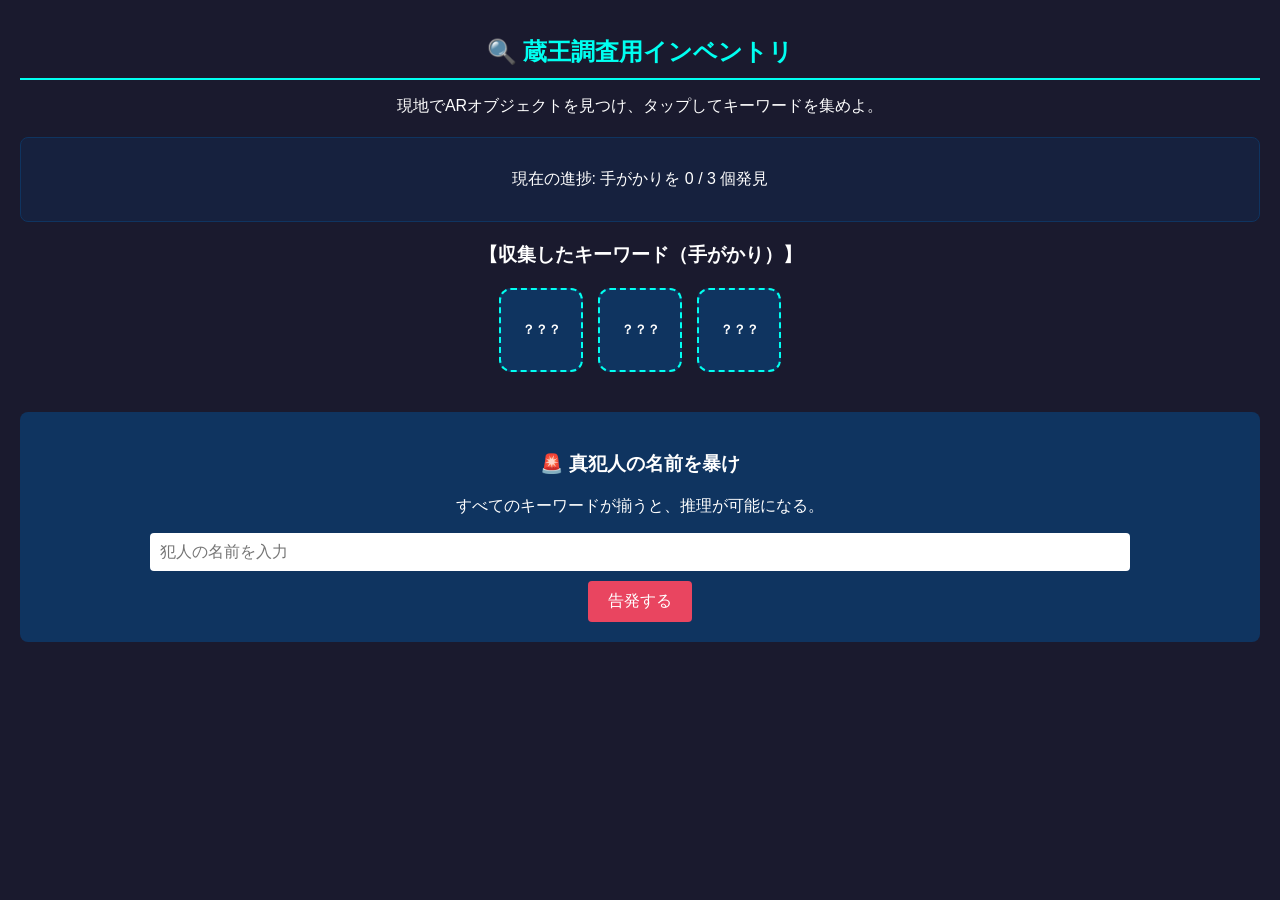
<file: index.html>
<!DOCTYPE html>
<html lang="ja">
<head>
    <meta charset="UTF-8">
    <meta name="viewport" content="width=device-width, initial-scale=1.0">
    <title>蔵王ジャンプ台・特殊事象調査インベントリ</title>
    <style>
        body {
            font-family: 'Helvetica Neue', Arial, sans-serif;
            background-color: #1a1a2e;
            color: #ffffff;
            margin: 0;
            padding: 20px;
            text-align: center;
        }
        h1 {
            font-size: 1.5rem;
            color: #00fff0;
            border-bottom: 2px solid #00fff0;
            padding-bottom: 10px;
        }
        .status-box {
            background: #16213e;
            border-radius: 8px;
            padding: 15px;
            margin: 20px 0;
            border: 1px solid #0f3460;
        }
        /* キーワード（アイテム）を表示するエリア */
        .inventory-container {
            display: flex;
            justify-content: center;
            gap: 15px;
            margin-top: 20px;
        }
        .item-slot {
            width: 80px;
            height: 80px;
            background: #0f3460;
            border: 2px dashed #00fff0;
            border-radius: 12px;
            display: flex;
            align-items: center;
            justify-content: center;
            font-size: 0.8rem;
            font-weight: bold;
            transition: all 0.3s;
        }
        /* キーワードをゲットしたときのスタイル */
        .item-slot.acquired {
            background: #00fff0;
            color: #1a1a2e;
            border-style: solid;
            box-shadow: 0 0 15px #00fff0;
        }
        /* 推理解答フォーム */
        .answer-section {
            margin-top: 40px;
            padding: 20px;
            background: #0f3460;
            border-radius: 8px;
        }
        input[type="text"] {
            width: 80%;
            padding: 10px;
            font-size: 1rem;
            border-radius: 4px;
            border: none;
            margin-bottom: 10px;
        }
        button {
            background: #e94560;
            color: white;
            border: none;
            padding: 10px 20px;
            font-size: 1rem;
            border-radius: 4px;
            cursor: pointer;
        }
    </style>
</head>
<body>

    <h1>🔍 蔵王調査用インベントリ</h1>
    <p>現地でARオブジェクトを見つけ、タップしてキーワードを集めよ。</p>

    <div class="status-box">
        <p id="status-text">調査中...</p>
    </div>

    <h3>【収集したキーワード（手がかり）】</h3>
    <div class="inventory-container">
        <div id="slot-A" class="item-slot">？？？</div>
        <div id="slot-B" class="item-slot">？？？</div>
        <div id="slot-C" class="item-slot">？？？</div>
    </div>

    <div class="answer-section">
        <h3>🚨 真犯人の名前を暴け</h3>
        <p>すべてのキーワードが揃うと、推理が可能になる。</p>
        <input type="text" id="final-answer" placeholder="犯人の名前を入力">
        <br>
        <button onclick="checkAnswer()">告発する</button>
    </div>

    <script>
        // 1. ページが読み込まれたときにURLをチェックする
        window.onload = function() {
            // URLの「?get=xxx」の部分を解析する
            const urlParams = new URLSearchParams(window.location.search);
            const keyword = urlParams.get('get');

            // すでに持っているキーワードをブラウザの記憶（localStorage）から復元
            if(localStorage.getItem('keyword_A')) { activateSlot('A', localStorage.getItem('keyword_A')); }
            if(localStorage.getItem('keyword_B')) { activateSlot('B', localStorage.getItem('keyword_B')); }
            if(localStorage.getItem('keyword_C')) { activateSlot('C', localStorage.getItem('keyword_C')); }

            // URLにキーワードが含まれていた場合の処理
            if (keyword) {
                if (keyword === 'JUMP_START') {
                    localStorage.setItem('keyword_A', '【氷】');
                    activateSlot('A', '【氷】');
                    alert('キーワード「氷」を手に入れた！');
                } else if (keyword === 'MONUMENT') {
                    localStorage.setItem('keyword_B', '【怨】');
                    activateSlot('B', '【怨】');
                    alert('キーワード「怨」を手に入れた！');
                } else if (keyword === 'KANBAN') {
                    localStorage.setItem('keyword_C', '【狐】');
                    activateSlot('C', '【狐】');
                    alert('キーワード「狐」を手に入れた！');
                }
                
                // URLをきれいに掃除（リロードしても何度もアラートが出ないようにする）
                window.history.replaceState({}, document.title, window.location.pathname);
            }

            updateStatus();
        };

        // スロットを「獲得済」の見た目にする関数
        function activateSlot(id, text) {
            const slot = document.getElementById('slot-' + id);
            slot.innerText = text;
            slot.classList.add('acquired');
        }

        // 調査状況のテキストを更新する関数
        function updateStatus() {
            let count = 0;
            if(localStorage.getItem('keyword_A')) count++;
            if(localStorage.getItem('keyword_B')) count++;
            if(localStorage.getItem('keyword_C')) count++;

            const statusText = document.getElementById('status-text');
            if(count === 3) {
                statusText.innerHTML = "🎉 全ての手がかりが揃った！犯人を特定せよ。";
                statusText.style.color = "#00fff0";
            } else {
                statusText.innerHTML = `現在の進捗: 手がかりを ${count} / 3 個発見`;
            }
        }

        // 最後の答え合わせ
        function checkAnswer() {
            const answer = document.getElementById('final-answer').value;
            // 正解が「スノー」だった場合の例
            if (answer === 'スノー') {
                alert('正解！事件解決です。蔵王の平和は守られた！');
                localStorage.clear(); // データをリセット
                location.reload();
            } else {
                alert('不正解だ。もう一度集めたキーワードから推理せよ。');
            }
        }
    </script>
</body>
</html>
</file>
